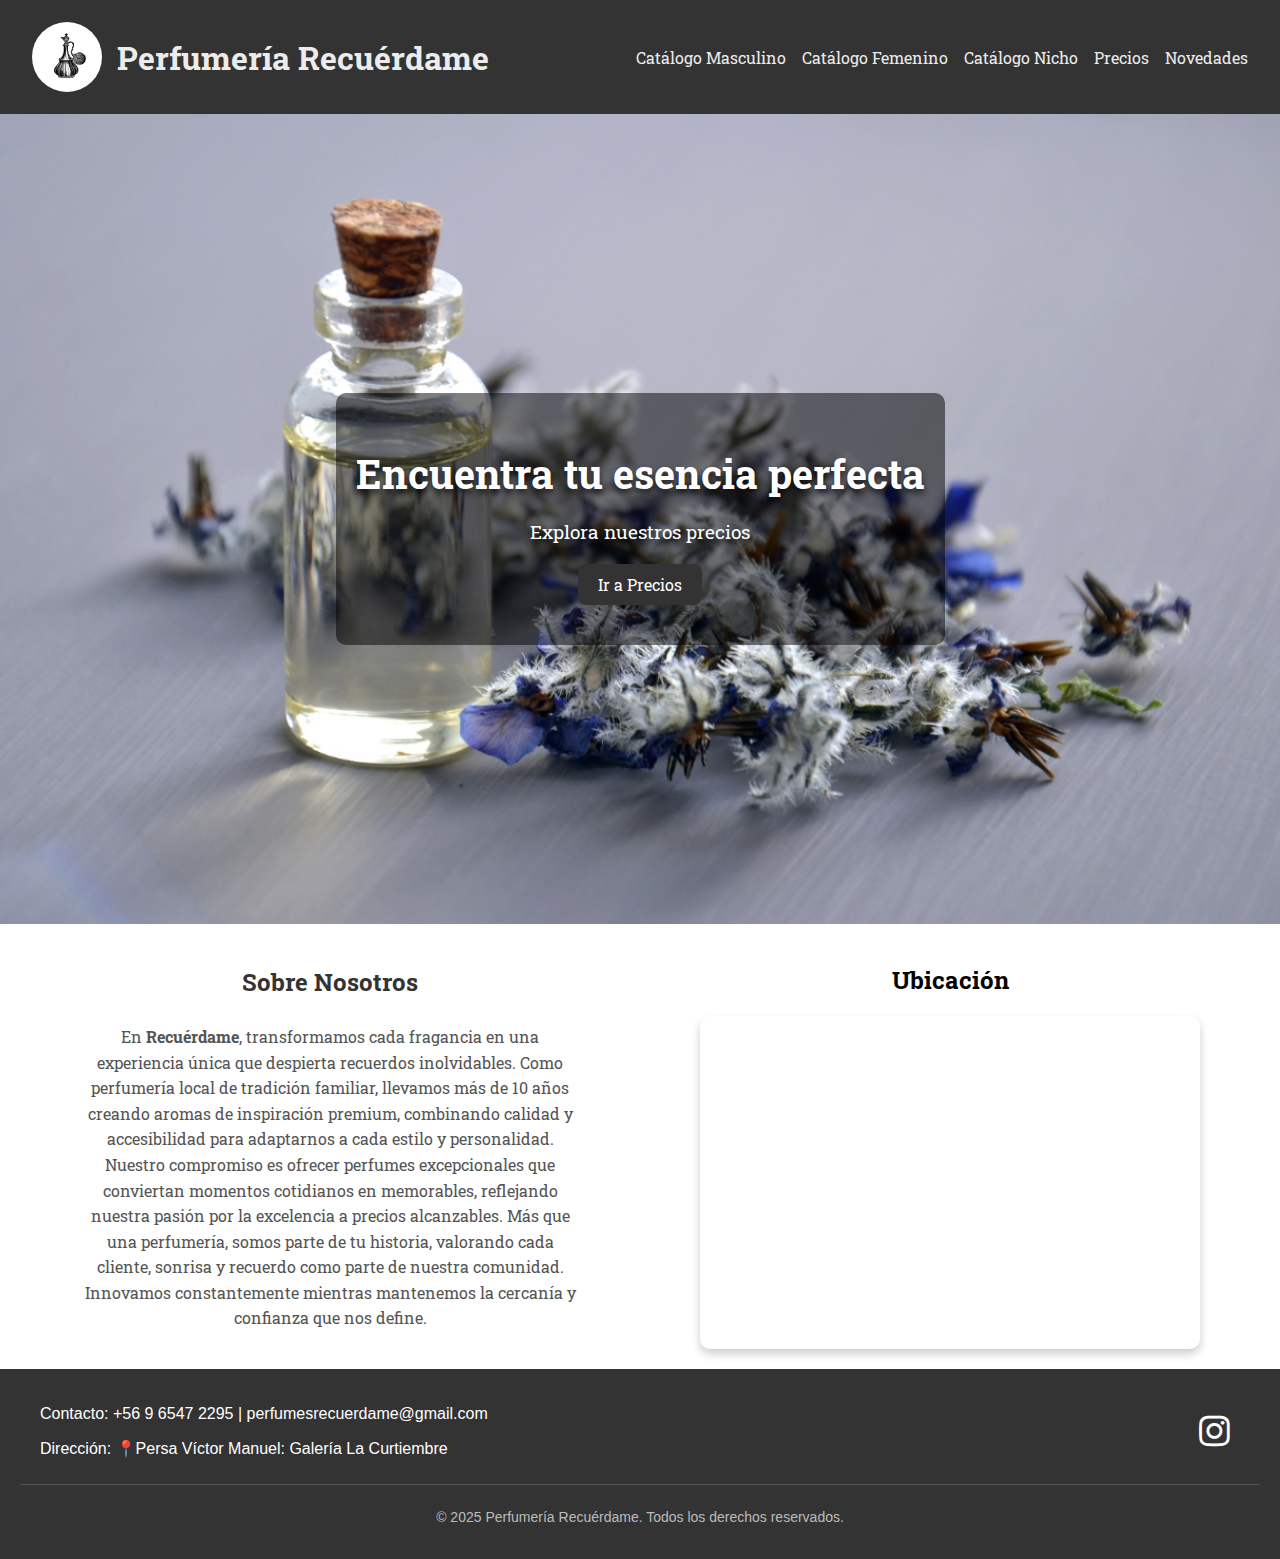
<file: index.html>
<!DOCTYPE html>
<html lang="en">

<head>
    <meta charset="UTF-8">
    <meta name="viewport" content="width=device-width, initial-scale=1.0">
    <title>Recuérdame</title>
    <link rel="stylesheet" href="index.css">
    <link rel="stylesheet" href="styles.css">
    <link rel="icon" href="/img/logo.png" type="image/x-icon">
    <link href="https://cdnjs.cloudflare.com/ajax/libs/font-awesome/5.15.4/css/all.min.css" rel="stylesheet">

</head>

<body>

    <header>
        <div class="logo">
            <img class="logo-img" src="/img/logo.png" alt="Logo" onclick="location.href='/index.html'"">
            <h1>Perfumería Recuérdame</h1>
        </div>
        <button id="abrir" class="abrir-menu">Menú</i></button>
            <nav class="nav" id="nav">
                <button class="cerrar-menu" id="cerrar">Cerrar</i></button>
                <ul class="nav-list">
                    <li><a href="/catalogos/hombre.html">Catálogo Masculino</a></li>
                    <li><a href="/catalogos/mujer.html">Catálogo Femenino</a></li>
                    <li><a href="/catalogos/nicho.html">Catálogo Nicho</a></li>
                    <li><a href="/precios/precios.html">Precios</a></li>
                    <li><a href="/promociones/promociones.html">Novedades</a></li>
                </ul>
            </nav>
    </header>

    <main>
        <section class="hero">
            <div class="carousel">
                <div class="carousel-slide active" style="background-image: url('/img/img1.jpeg');"></div>
                <div class="carousel-slide" style="background-image: url('/img/img2.jpeg');"></div>
                <div class="carousel-slide" style="background-image: url('/img/img3.jpeg');"></div>
                <div class="carousel-slide" style="background-image: url('/img/img4.jpeg');"></div>
                <div class="carousel-slide" style="background-image: url('/img/img5.jpeg');"></div>
                <div class="carousel-slide" style="background-image: url('/img/img6.jpeg');"></div>
            </div>
            <div class="hero-content">
                <h2>Encuentra tu esencia perfecta</h2>
                <p>Explora nuestros precios</p>
                <button onclick="location.href='../precios/precios.html'">Ir a Precios</button>
            </div>
        </section>
    </main>

    <section class="about-map-section">
        <div class="content-wrapper">
            <div class="about-us">
                <h2>Sobre Nosotros</h2>
                <p>En <b>Recuérdame</b>, transformamos cada fragancia en una experiencia única que despierta recuerdos inolvidables. Como perfumería local de tradición familiar, llevamos más de 10 años creando aromas de inspiración premium, combinando calidad y accesibilidad para adaptarnos a cada estilo y personalidad. Nuestro compromiso es ofrecer perfumes excepcionales que conviertan momentos cotidianos en memorables, reflejando nuestra pasión por la excelencia a precios alcanzables. Más que una perfumería, somos parte de tu historia, valorando cada cliente, sonrisa y recuerdo como parte de nuestra comunidad. Innovamos constantemente mientras mantenemos la cercanía y confianza que nos define.</p>
            </div>
            <div class="map">
                <h2>Ubicación</h2>
                <iframe 
                    loading="lazy" 
                    allowfullscreen 
                    src="https://www.google.com/maps/embed/v1/place?key=AIzaSyBFw0Qbyq9zTFTd-tUY6dZWTgaQzuU17R8&q=persa%20victor%20manuel%2C%20local%20184%2C%20sector%204&zoom=16&maptype=roadmap">
                </iframe>
            </div>
            
        </div>
    </section>
    <!--
    <section id="testimonios" class="testimonios">
        <h2>Testimonios</h2>
        <div class="contenedor-testimonios">
            <div class="testimonio">
                <p>"El servicio fue increíble, superaron todas mis expectativas. ¡Muy recomendable!"</p>
                <h4>- Juan Pérez</h4>
            </div>
            <div class="testimonio">
                <p>"Excelente calidad y atención al cliente. Definitivamente volveré a trabajar con ellos."</p>
                <h4>- María López</h4>
            </div>
            <div class="testimonio">
                <p>"Estoy muy satisfecho con los resultados, fueron rápidos y profesionales."</p>
                <h4>- Carlos Sánchez</h4>
            </div>
        </div>
    </section>
    -->

    <footer>
        <div class="footer-content">
            <div class="contact-info">
                <p>Contacto: +56 9 6547 2295 | perfumesrecuerdame@gmail.com</a></p>
                <p>Dirección: 📍Persa Víctor Manuel: Galería La Curtiembre</p>
            </div>
            <div class="social-icons">
                <a href="https://www.instagram.com/perfumeriarecuerdame/" target="_blank" aria-label="Instagram">
                    <i class="fab fa-instagram"></i>
                </a>
            </div>
        </div>
        
        <div class="footer-bottom">
            <p>&copy; 2025 Perfumería Recuérdame. Todos los derechos reservados.</p>
        </div>
    </footer>

    <script src="/script.js"></script>
</body>

</html>
</file>
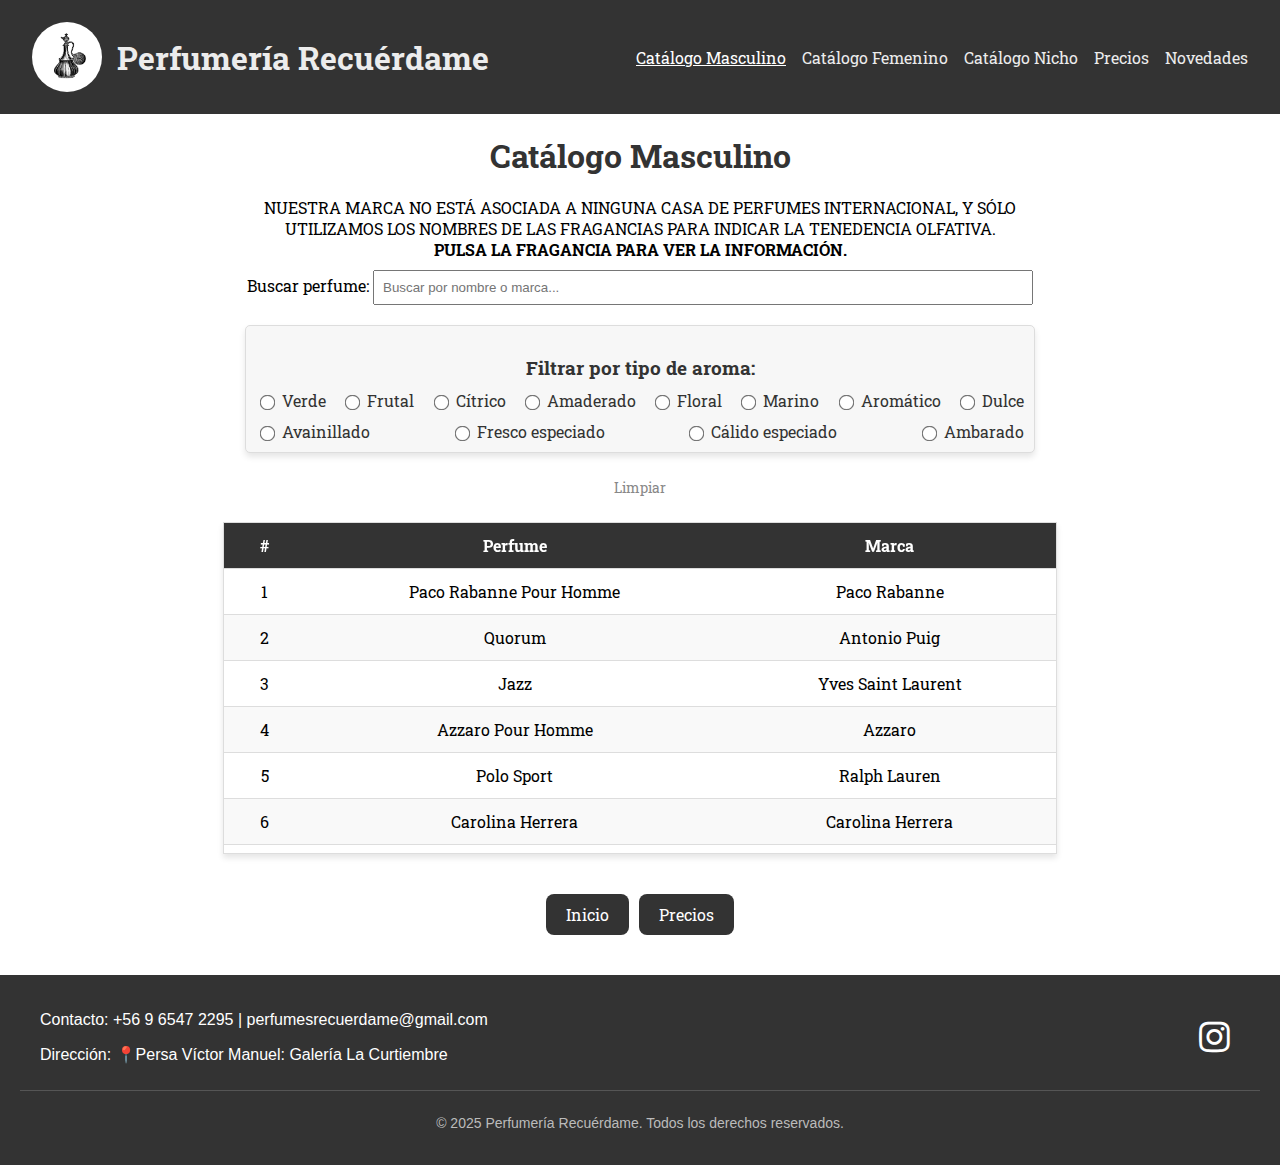
<file: catalogos/hombre.html>
<!DOCTYPE html>
<html lang="es">

<head>
    <meta charset="UTF-8">
    <meta name="viewport" content="width=device-width, initial-scale=1.0">
    <title>Hombre</title>
    <link rel="stylesheet" href="/catalogos/catalogos.css">
    <link rel="stylesheet" href="/styles.css">
    <link rel="icon" href="/img/logo.png" type="image/x-icon">
    <link href="https://cdnjs.cloudflare.com/ajax/libs/font-awesome/5.15.4/css/all.min.css" rel="stylesheet">


</head>

<body>

    <header>
        <div class="logo">
            <img class="logo-img" src="/img/logo.png" alt="Logo" onclick="location.href='/index.html'"">
            <h1>Perfumería Recuérdame</h1>
        </div>
        <button id="abrir" class="abrir-menu">Menú</button>
            <nav class="nav" id="nav">
                <button class="cerrar-menu" id="cerrar">Cerrar</i></button>
                <ul class="nav-list">
                    <li><a href="/catalogos/hombre.html" class="active">Catálogo Masculino</a></li>
                    <li><a href="/catalogos/mujer.html">Catálogo Femenino</a></li>
                    <li><a href="/catalogos/nicho.html">Catálogo Nicho</a></li>
                    <li><a href="/precios/precios.html">Precios</a></li>
                    <li><a href="/promociones/promociones.html">Novedades</a></li>
                </ul>
            </nav>
    </header>

    <main>
        <h1>Catálogo Masculino</h1>
        <p class="parrafo-aclaracion">
            NUESTRA MARCA NO ESTÁ ASOCIADA A NINGUNA CASA DE PERFUMES INTERNACIONAL, Y SÓLO UTILIZAMOS LOS NOMBRES DE
            LAS
            FRAGANCIAS PARA INDICAR LA TENEDENCIA OLFATIVA. <br><b>PULSA LA FRAGANCIA PARA VER LA
            INFORMACIÓN.</b>
        </p>
        <div class="search-container">
            <label for="search-input">Buscar perfume:</label>
            <input type="text" id="search-input" placeholder="Buscar por nombre o marca...">
        </div>
        <div class="filter-container">
          <p>Filtrar por tipo de aroma:</p>
          <div class="filter-options">
              <label><input type="radio" name="aroma" id="aroma-verde" value="Verde"> Verde</label>
              <label><input type="radio" name="aroma" id="aroma-frutal" value="Frutal"> Frutal</label>
              <label><input type="radio" name="aroma" id="aroma-citrico" value="Citrico"> Cítrico</label>
              <label><input type="radio" name="aroma" id="aroma-amaderado" value="Amaderado"> Amaderado</label>
              <label><input type="radio" name="aroma" id="aroma-floral" value="Floral"> Floral</label>
              <label><input type="radio" name="aroma" id="aroma-marino" value="Marino"> Marino</label>
              <label><input type="radio" name="aroma" id="aroma-aromatico" value="Aromatico"> Aromático</label>
              <label><input type="radio" name="aroma" id="aroma-dulce" value="Dulce"> Dulce</label>
              <label><input type="radio" name="aroma" id="aroma-vanillado" value="Avainillado"> Avainillado</label>
              <label><input type="radio" name="aroma" id="aroma-fresco-especiado" value="Fresco especiado"> Fresco especiado</label>
              <label><input type="radio" name="aroma" id="aroma-calido-especiado" value="Calido especiado"> Cálido especiado</label>
              <label><input type="radio" name="aroma" id="aroma-ambarado" value="Ambarado"> Ambarado</label>
          </div>
      </div>
      <button onclick="deseleccionarRadios()" class="limpiar-btn">Limpiar</button>
        <div class="table-container">
          <table>
              <thead>
                  <tr>
                      <th>#</th>
                      <th>Perfume</th>
                      <th>Marca</th>
                  </tr>
              </thead>
              <tbody id="perfume-body">
                  <!-- Los perfumes se insertarán aquí dinámicamente -->
              </tbody>
          </table>
      </div>
        <div class="botones">
            <button onclick="location.href='/index.html'">Inicio</button>
            <button onclick="location.href='../precios/precios.html'">Precios</button>
        </div>
    </main>
    
    <footer>
        <div class="footer-content">
            <div class="contact-info">
                <p>Contacto: +56 9 6547 2295 | perfumesrecuerdame@gmail.com</p>
                <p>Dirección: 📍Persa Víctor Manuel: Galería La Curtiembre</p>
            </div>
            <div class="social-icons">
                <a href="https://www.instagram.com/perfumeriarecuerdame/" target="_blank" aria-label="Instagram">
                    <i class="fab fa-instagram"></i>
                </a>
            </div>
        </div>
        <div class="footer-bottom">
            <p>&copy; 2025 Perfumería Recuérdame. Todos los derechos reservados.</p>
        </div>
    </footer>

    <script src="/script.js"></script>
    <script src="/catalogos/hombre.js"></script>
</body>

</html>
</file>
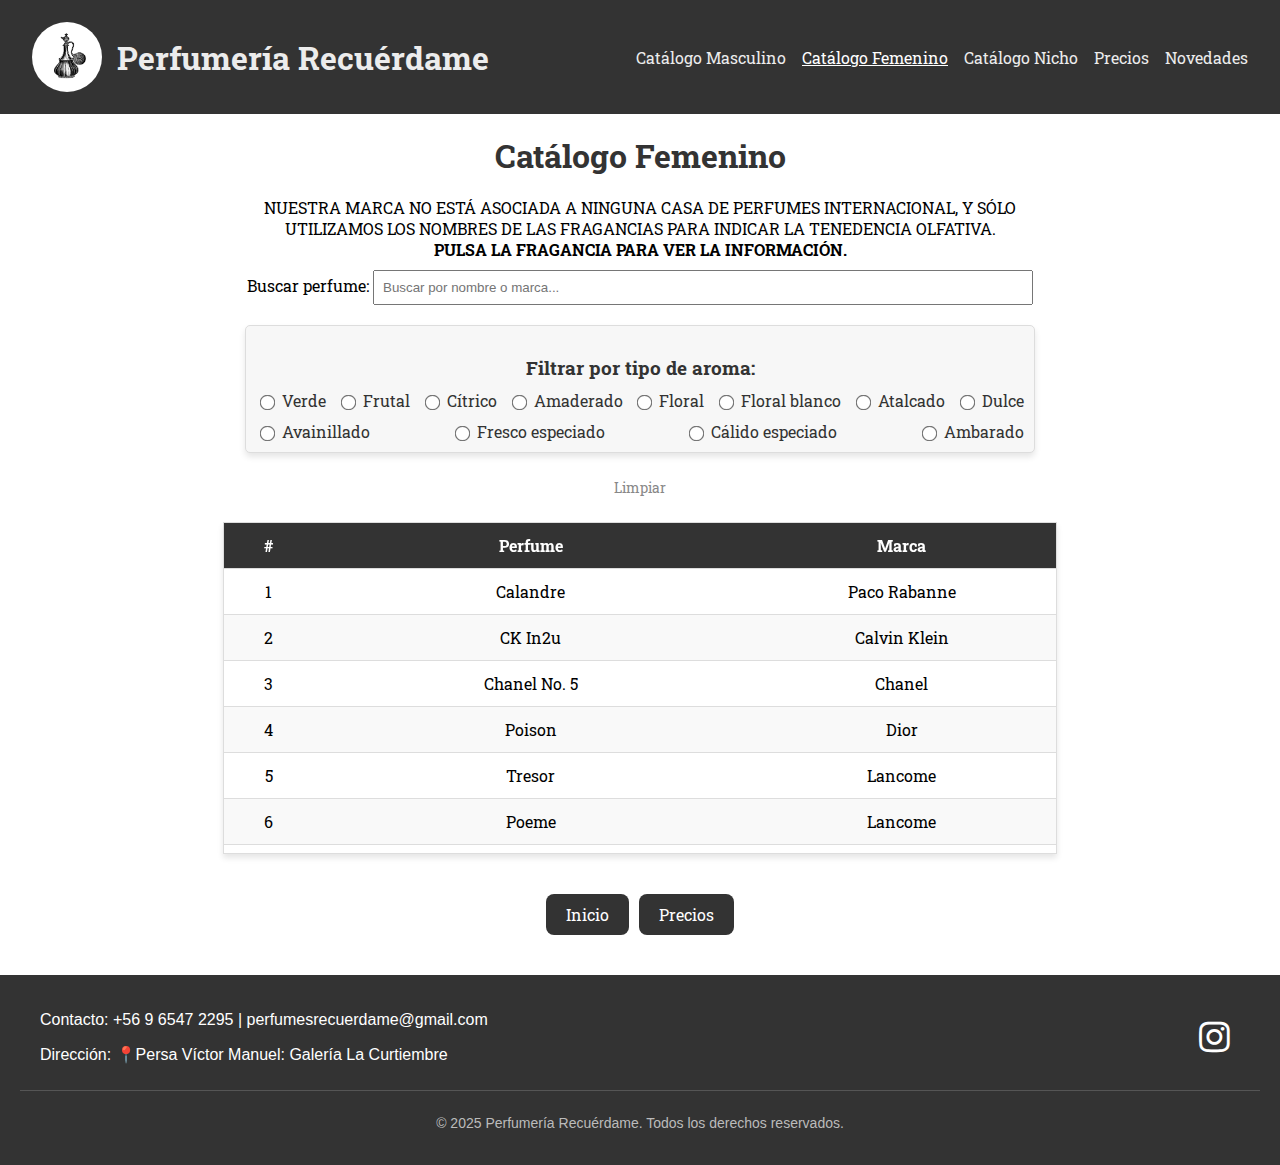
<file: catalogos/mujer.html>
<!DOCTYPE html>
<html lang="es">

<head>
    <meta charset="UTF-8">
    <meta name="viewport" content="width=device-width, initial-scale=1.0">
    <title>Mujer</title>
    <link rel="stylesheet" href="/catalogos/catalogos.css">
    <link rel="stylesheet" href="/styles.css">
    <link rel="icon" href="/img/logo.png" type="image/x-icon">
    <link href="https://cdnjs.cloudflare.com/ajax/libs/font-awesome/5.15.4/css/all.min.css" rel="stylesheet">


</head>

<body>
    
    <header>
        <div class="logo">
            <img class="logo-img" src="/img/logo.png" alt="Logo" onclick="location.href='/index.html'"">
            <h1>Perfumería Recuérdame</h1>
        </div>
        <button id="abrir" class="abrir-menu">Menú</i></button>
            <nav class="nav" id="nav">
                <button class="cerrar-menu" id="cerrar">Cerrar</i></button>
                <ul class="nav-list">
                    <li><a href="/catalogos/hombre.html">Catálogo Masculino</a></li>
                    <li><a href="/catalogos/mujer.html" class="active">Catálogo Femenino</a></li>
                    <li><a href="/catalogos/nicho.html">Catálogo Nicho</a></li>
                    <li><a href="/precios/precios.html">Precios</a></li>
                    <li><a href="/promociones/promociones.html">Novedades</a></li>
                </ul>
            </nav>
    </header>

    <main>
        <h1>Catálogo Femenino</h1>
        <p class="parrafo-aclaracion">
            NUESTRA MARCA NO ESTÁ ASOCIADA A NINGUNA CASA DE PERFUMES INTERNACIONAL, Y SÓLO UTILIZAMOS LOS NOMBRES DE
            LAS
            FRAGANCIAS PARA INDICAR LA TENEDENCIA OLFATIVA. <br><b>PULSA LA FRAGANCIA PARA VER LA
            INFORMACIÓN.</b>
        </p>
        <div class="search-container">
            <label for="search-input">Buscar perfume:</label>
            <input type="text" id="search-input" placeholder="Buscar por nombre o marca...">
        </div>
        <div class="filter-container">
            <p>Filtrar por tipo de aroma:</p>
            <div class="filter-options">
                <label><input type="radio" name="aroma" id="aroma-verde" value="Verde"> Verde</label>
                <label><input type="radio" name="aroma" id="aroma-frutal" value="Frutal"> Frutal</label>
                <label><input type="radio" name="aroma" id="aroma-citrico" value="Citrico"> Cítrico</label>
                <label><input type="radio" name="aroma" id="aroma-amaderado" value="Amaderado"> Amaderado</label>
                <label><input type="radio" name="aroma" id="aroma-floral" value="Floral"> Floral</label>
                <label><input type="radio" name="aroma" id="aroma-floral-blanco" value="Floral blanco"> Floral blanco</label>
                <label><input type="radio" name="aroma" id="aroma-atalcado" value="Atalcado"> Atalcado</label>
                <label><input type="radio" name="aroma" id="aroma-dulce" value="Dulce"> Dulce</label>
                <label><input type="radio" name="aroma" id="aroma-vanillado" value="Avainillado"> Avainillado</label>
                <label><input type="radio" name="aroma" id="aroma-fresco-especiado" value="Fresco especiado"> Fresco especiado</label>
                <label><input type="radio" name="aroma" id="aroma-calido-especiado" value="Calido especiado"> Cálido especiado</label>
                <label><input type="radio" name="aroma" id="aroma-ambarado" value="Ambarado"> Ambarado</label>
            </div>
        </div>
        <button onclick="deseleccionarRadios()" class="limpiar-btn">Limpiar</button>
        <div class="table-container">
            <table>
                <thead>
                    <tr>
                        <th>#</th>
                        <th>Perfume</th>
                        <th>Marca</th>
                    </tr>
                </thead>
                <tbody id="perfume-body">
                    <!-- Los perfumes se insertarán aquí dinámicamente -->
                </tbody>
            </table>
        </div>
        <div class="botones">
            <button onclick="location.href='/index.html'">Inicio</button>
            <button onclick="location.href='../precios/precios.html'">Precios</button>
        </div>
    </main>

    <footer>
        <div class="footer-content">
            <div class="contact-info">
                <p>Contacto: +56 9 6547 2295 | perfumesrecuerdame@gmail.com</p>
                <p>Dirección: 📍Persa Víctor Manuel: Galería La Curtiembre</p>
            </div>
            <div class="social-icons">
                <a href="https://www.instagram.com/perfumeriarecuerdame/" target="_blank" aria-label="Instagram">
                    <i class="fab fa-instagram"></i>
                </a>
            </div>
        </div>
        <div class="footer-bottom">
            <p>&copy; 2025 Perfumería Recuérdame. Todos los derechos reservados.</p>
        </div>
    </footer>

    <script src="/script.js"></script>
    <script src="/catalogos/mujer.js"></script>
</body>

</html>
</file>
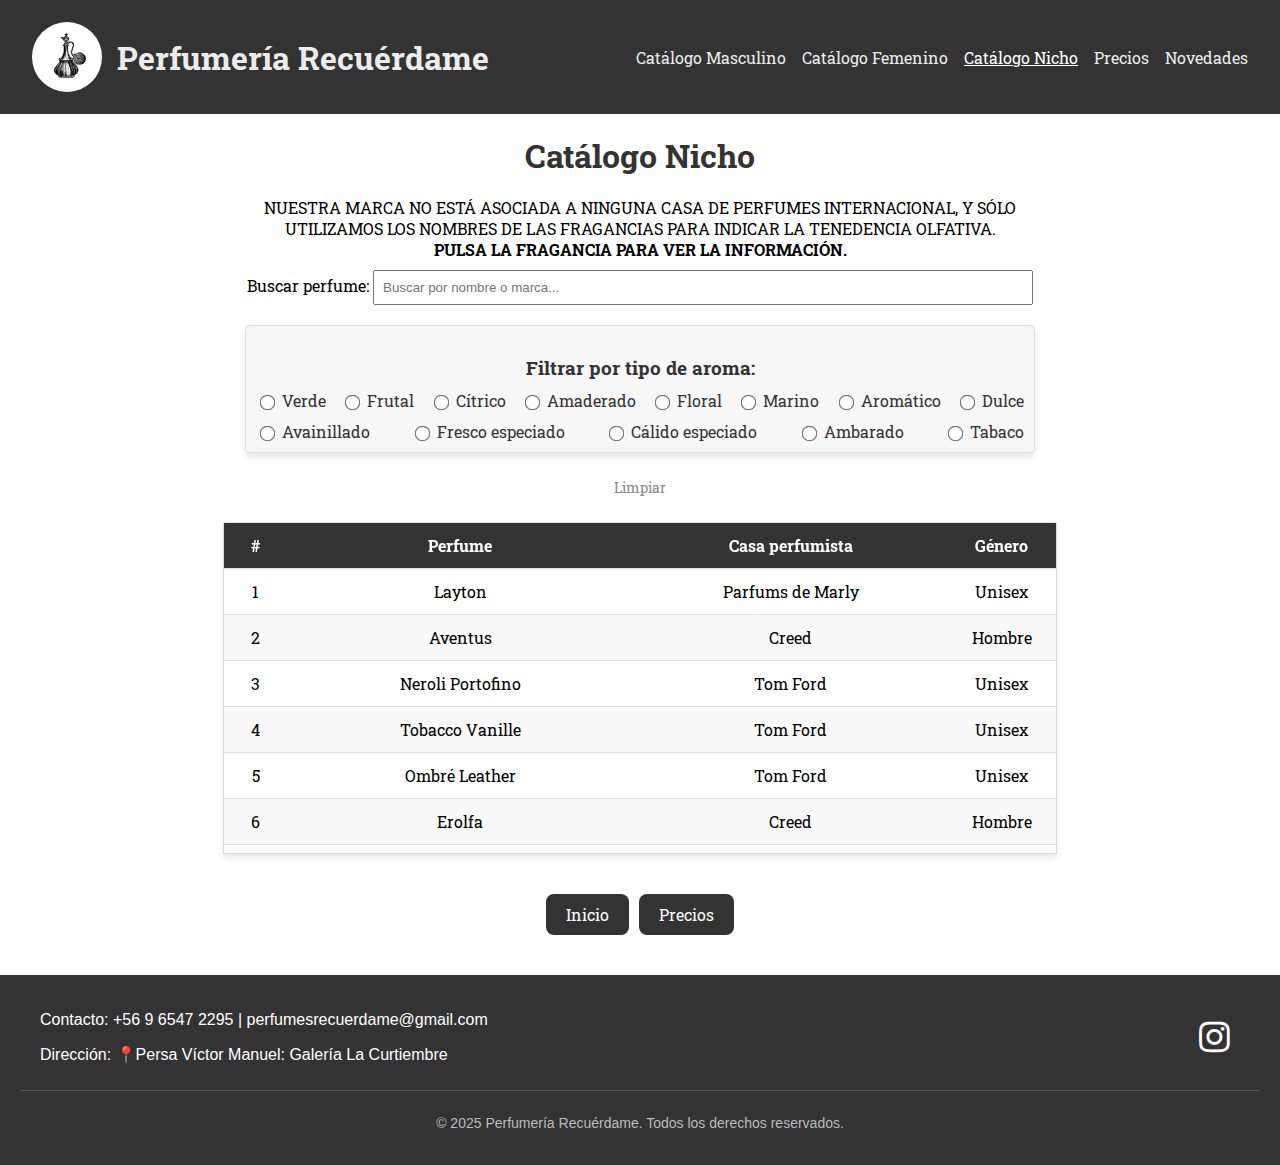
<file: catalogos/nicho.html>
<!DOCTYPE html>
<html lang="es">

<head>
    <meta charset="UTF-8">
    <meta name="viewport" content="width=device-width, initial-scale=1.0">
    <title>Nicho</title>
    <link rel="stylesheet" href="/catalogos/catalogos.css">
    <link rel="stylesheet" href="/styles.css">
    <link rel="icon" href="/img/logo.png" type="image/x-icon">
    <link href="https://cdnjs.cloudflare.com/ajax/libs/font-awesome/5.15.4/css/all.min.css" rel="stylesheet">


</head>

<body>

    <header>
        <div class="logo">
            <img class="logo-img" src="/img/logo.png" alt="Logo" onclick="location.href='/index.html'"">
            <h1>Perfumería Recuérdame</h1>
        </div>
        <button id="abrir" class="abrir-menu">Menú</i></button>
            <nav class="nav" id="nav">
                <button class="cerrar-menu" id="cerrar">Cerrar</i></button>
                <ul class="nav-list">
                    <li><a href="/catalogos/hombre.html">Catálogo Masculino</a></li>
                    <li><a href="/catalogos/mujer.html">Catálogo Femenino</a></li>
                    <li><a href="/catalogos/nicho.html" class="active">Catálogo Nicho</a></li>
                    <li><a href="/precios/precios.html">Precios</a></li>
                    <li><a href="/promociones/promociones.html">Novedades</a></li>
                </ul>
            </nav>
    </header>

    <main>
        <h1>Catálogo Nicho</h1>
        <p class="parrafo-aclaracion">
            NUESTRA MARCA NO ESTÁ ASOCIADA A NINGUNA CASA DE PERFUMES INTERNACIONAL, Y SÓLO UTILIZAMOS LOS NOMBRES DE
            LAS
            FRAGANCIAS PARA INDICAR LA TENEDENCIA OLFATIVA. <br><b>PULSA LA FRAGANCIA PARA VER LA
            INFORMACIÓN.</b>
        </p>
        <div class="search-container">
            <label for="search-input">Buscar perfume:</label>
            <input type="text" id="search-input-nicho" placeholder="Buscar por nombre o marca...">
        </div>
        <div class="filter-container">
            <p>Filtrar por tipo de aroma:</p>
            <div class="filter-options">
                <label><input type="radio" name="aroma" id="aroma-verde" value="Verde"> Verde</label>
                <label><input type="radio" name="aroma" id="aroma-frutal" value="Frutal"> Frutal</label>
                <label><input type="radio" name="aroma" id="aroma-citrico" value="Citrico"> Cítrico</label>
                <label><input type="radio" name="aroma" id="aroma-amaderado" value="Amaderado"> Amaderado</label>
                <label><input type="radio" name="aroma" id="aroma-floral" value="Floral"> Floral</label>
                <label><input type="radio" name="aroma" id="aroma-marino" value="Marino"> Marino</label>
                <label><input type="radio" name="aroma" id="aroma-aromatico" value="Aromático"> Aromático</label>
                <label><input type="radio" name="aroma" id="aroma-dulce" value="Dulce"> Dulce</label>
                <label><input type="radio" name="aroma" id="aroma-vanillado" value="Avainillado"> Avainillado</label>
                <label><input type="radio" name="aroma" id="aroma-fresco-especiado" value="Fresco especiado"> Fresco especiado</label>
                <label><input type="radio" name="aroma" id="aroma-calido-especiado" value="Calido especiado"> Cálido especiado</label>
                <label><input type="radio" name="aroma" id="aroma-ambarado" value="Ambarado"> Ambarado</label>
                <label><input type="radio" name="aroma" id="aroma-tabaco" value="Tabaco"> Tabaco</label>
            </div>
        </div>
        <button onclick="deseleccionarRadios()" class="limpiar-btn">Limpiar</button>
        <div class="table-container">
            <table class="nicho-table">
                <thead>
                    <tr>
                        <th>#</th>
                        <th>Perfume</th>
                        <th>Casa perfumista</th>
                        <th>Género</th>
                    </tr>
                </thead>
                <tbody id="perfume-body">
                    <!-- Los perfumes se insertarán aquí dinámicamente -->
                </tbody>
            </table>
        </div>
        
        <div class="botones">
            <button onclick="location.href='/index.html'">Inicio</button>
            <button onclick="location.href='../precios/precios.html'">Precios</button>
        </div>
    </main>

    <footer>
        <div class="footer-content">
            <div class="contact-info">
                <p>Contacto: +56 9 6547 2295 | perfumesrecuerdame@gmail.com</p>
                <p>Dirección: 📍Persa Víctor Manuel: Galería La Curtiembre</p>
            </div>
            <div class="social-icons">
                <a href="https://www.instagram.com/perfumeriarecuerdame/" target="_blank" aria-label="Instagram">
                    <i class="fab fa-instagram"></i>
                </a>
            </div>
        </div>
        <div class="footer-bottom">
            <p>&copy; 2025 Perfumería Recuérdame. Todos los derechos reservados.</p>
        </div>
    </footer>

    <script src="/script.js"></script>
    <script src="/catalogos/nicho.js"></script>
</body>

</html>
</file>
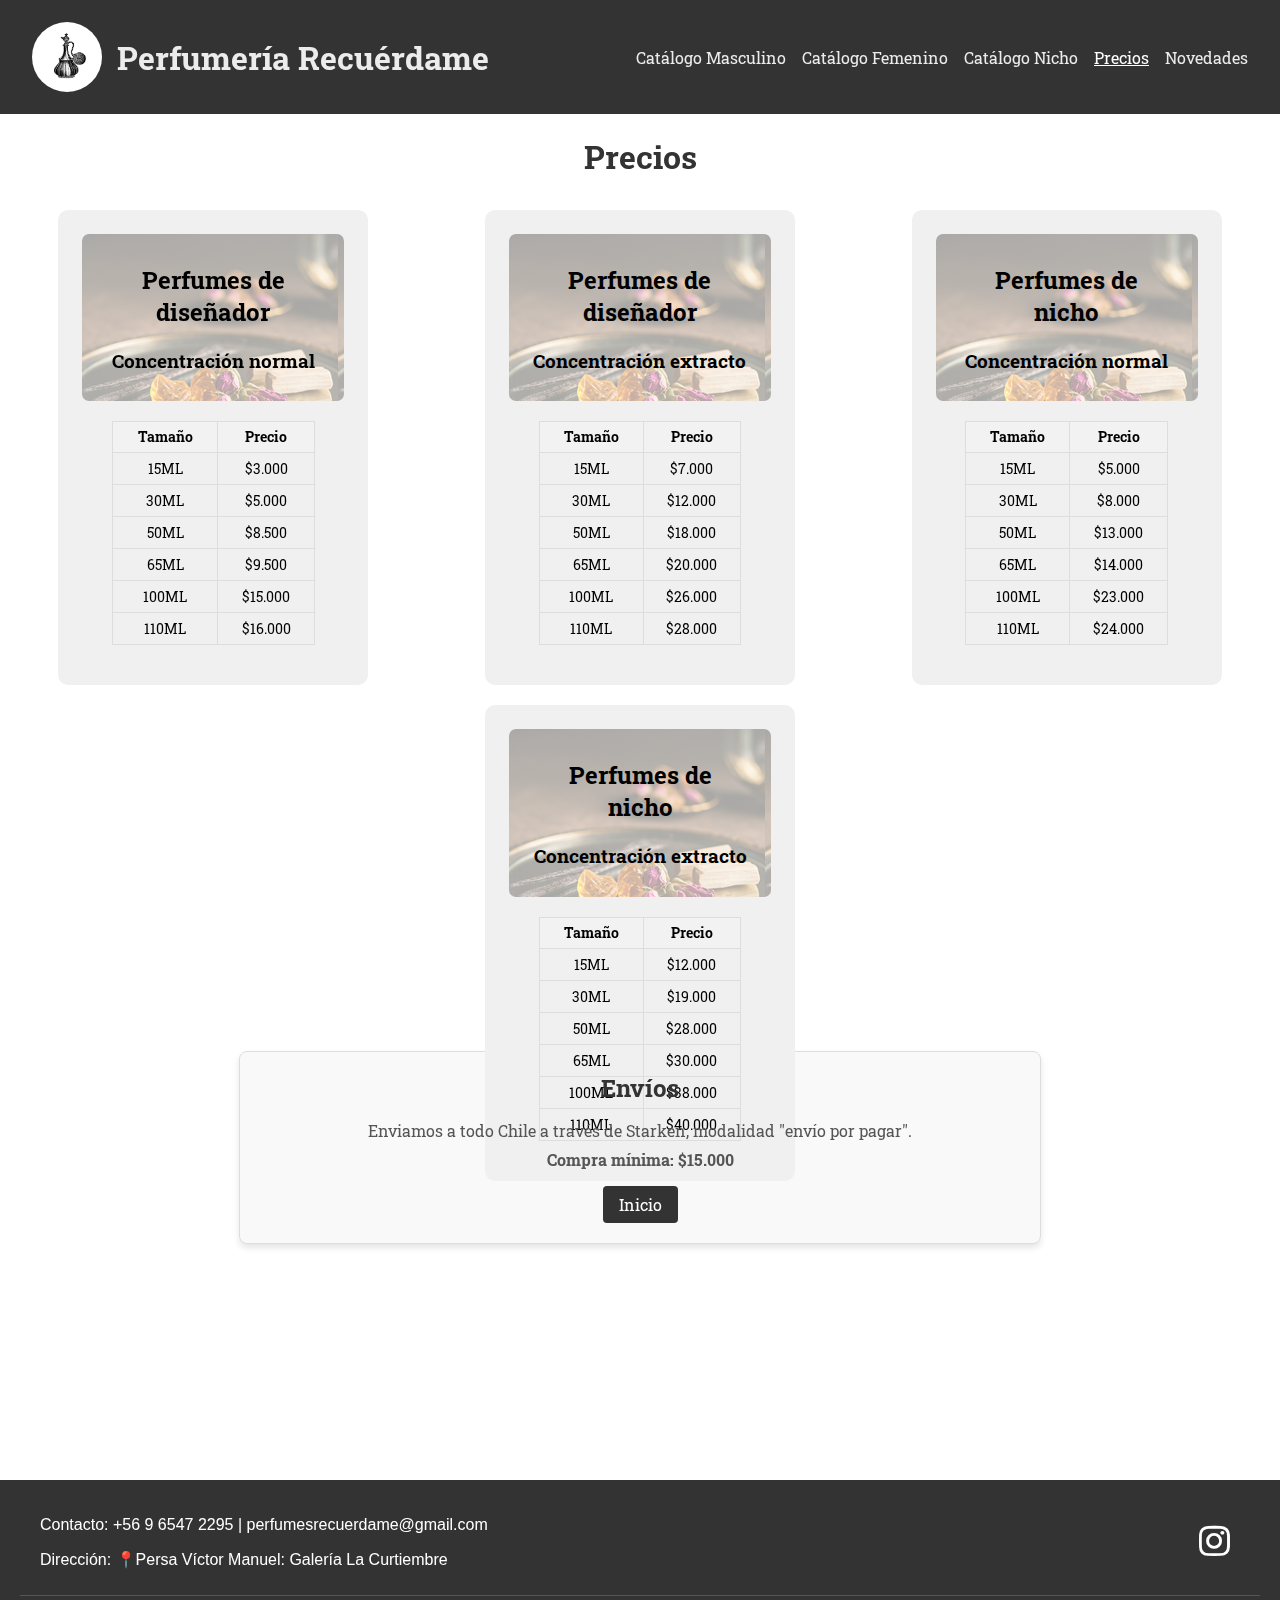
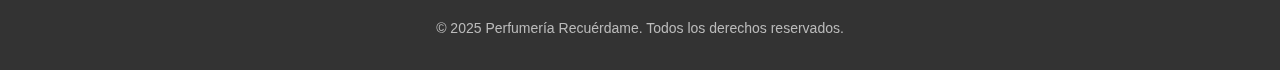
<file: precios/precios.html>
<!DOCTYPE html>
<html lang="es">

<head>
    <meta charset="UTF-8">
    <meta name="viewport" content="width=device-width, initial-scale=1.0">
    <title>Precios</title>
    <link rel="stylesheet" href="precios.css">
    <link rel="stylesheet" href="/styles.css">
    <link rel="icon" href="/img/logo.png" type="image/x-icon">
    <link href="https://cdnjs.cloudflare.com/ajax/libs/font-awesome/5.15.4/css/all.min.css" rel="stylesheet">


</head>

<body>
    
    <header>
        <div class="logo">
            <img class="logo-img" src="/img/logo.png" alt="Logo" onclick="location.href='/index.html'"">
            <h1>Perfumería Recuérdame</h1>
        </div>
        <button id="abrir" class="abrir-menu">Menú</i></button>
            <nav class="nav" id="nav">
                <button class="cerrar-menu" id="cerrar">Cerrar</i></button>
                <ul class="nav-list">
                    <li><a href="/catalogos/hombre.html">Catálogo Masculino</a></li>
                    <li><a href="/catalogos/mujer.html">Catálogo Femenino</a></li>
                    <li><a href="/catalogos/nicho.html">Catálogo Nicho</a></li>
                    <li><a href="/precios/precios.html" class="active">Precios</a></li>
                    <li><a href="/promociones/promociones.html">Novedades</a></li>
                </ul>
            </nav>
    </header>

    <main>
        <h1 class="precio-title">Precios</h1>
        <div class="main-container-precios">
            <div class="diseñador-normal">
                <div class="bg-tittle">
                    <h2>Perfumes de diseñador</h2>
                    <h3>Concentración normal</h3>
                </div>
                <table>
                    <thead>
                        <tr>
                            <th>Tamaño</th>
                            <th>Precio</th>
                        </tr>
                    <tbody>
                        <tr>
                            <td>15ML</td>
                            <td>$3.000</td>
                        </tr>
                        <tr>
                            <td>30ML</td>
                            <td>$5.000</td>
                        </tr>
                        <tr>
                            <td>50ML</td>
                            <td>$8.500</td>
                        </tr>
                        <tr>
                            <td>65ML</td>
                            <td>$9.500</td>
                        </tr>
                        <tr>
                            <td>100ML</td>
                            <td>$15.000</td>
                        </tr>
                        <tr>
                            <td>110ML</td>
                            <td>$16.000</td>
                        </tr>

                    </tbody>
                </table>
            </div>
            <div class="diseñador-extracto">
                <div class="bg-tittle">
                    <h2>Perfumes de diseñador</h2>
                    <h3>Concentración extracto</h3>
                </div>
                <table>
                    <thead>
                        <tr>
                            <th>Tamaño</th>
                            <th>Precio</th>
                        </tr>
                    <tbody>
                        <tr>
                            <td>15ML</td>
                            <td>$7.000</td>
                        </tr>
                        <tr>
                            <td>30ML</td>
                            <td>$12.000</td>
                        </tr>
                        <tr>
                            <td>50ML</td>
                            <td>$18.000</td>
                        </tr>
                        <tr>
                            <td>65ML</td>
                            <td>$20.000</td>
                        </tr>
                        <tr>
                            <td>100ML</td>
                            <td>$26.000</td>
                        </tr>
                        <tr>
                            <td>110ML</td>
                            <td>$28.000</td>
                        </tr>

                    </tbody>
                </table>
            </div>
            <div class="nicho-normal">
                <div class="bg-tittle">
                    <h2>Perfumes de <br> nicho</h2>
                    <h3>Concentración normal</h3>
                </div>
                <table>
                    <thead>
                        <tr>
                            <th>Tamaño</th>
                            <th>Precio</th>
                        </tr>
                    <tbody>
                        <tr>
                            <td>15ML</td>
                            <td>$5.000</td>
                        </tr>
                        <tr>
                            <td>30ML</td>
                            <td>$8.000</td>
                        </tr>
                        <tr>
                            <td>50ML</td>
                            <td>$13.000</td>
                        </tr>
                        <tr>
                            <td>65ML</td>
                            <td>$14.000</td>
                        </tr>
                        <tr>
                        <tr>
                            <td>100ML</td>
                            <td>$23.000</td>
                        </tr>
                        <tr>
                            <td>110ML</td>
                            <td>$24.000</td>
                        </tr>

                    </tbody>
                </table>
            </div>
            <div class="nicho-extracto">
                <div class="bg-tittle">
                    <h2>Perfumes de <br> nicho</h2>
                    <h3>Concentración extracto</h3>
                </div>
                <table>
                    <thead>
                        <tr>
                            <th>Tamaño</th>
                            <th>Precio</th>
                        </tr>
                    <tbody>
                        <tr>
                            <td>15ML</td>
                            <td>$12.000</td>
                        </tr>
                        <tr>
                            <td>30ML</td>
                            <td>$19.000</td>
                        </tr>
                        <tr>
                            <td>50ML</td>
                            <td>$28.000</td>
                        </tr>
                        <tr>
                            <td>65ML</td>
                            <td>$30.000</td>
                        </tr>
                        <tr>
                            <td>100ML</td>
                            <td>$38.000</td>
                        </tr>
                        <tr>
                            <td>110ML</td>
                            <td>$40.000</td>
                        </tr>

                    </tbody>
                </table>
            </div>
        </div>
        <div class="envios-container">
            <h2>Envíos</h2>
            <p>Enviamos a todo Chile a través de Starken, modalidad "envío por pagar".</p>
            <p><b>Compra mínima: $15.000</b></p>
            <button onclick="location.href='/index.html'">Inicio</button>
        </div>
        
    </main>

    <footer>
        <div class="footer-content">
            <div class="contact-info">
                <p>Contacto: +56 9 6547 2295 | perfumesrecuerdame@gmail.com</p>
                <p>Dirección: 📍Persa Víctor Manuel: Galería La Curtiembre</p>
            </div>
            <div class="social-icons">
                <a href="https://www.instagram.com/perfumeriarecuerdame/" target="_blank" aria-label="Instagram">
                    <i class="fab fa-instagram"></i>
                </a>
            </div>
        </div>
        <div class="footer-bottom">
            <p>&copy; 2025 Perfumería Recuérdame. Todos los derechos reservados.</p>
        </div>
    </footer>

    <script src="/script.js"></script>
</body>

</html>
</file>
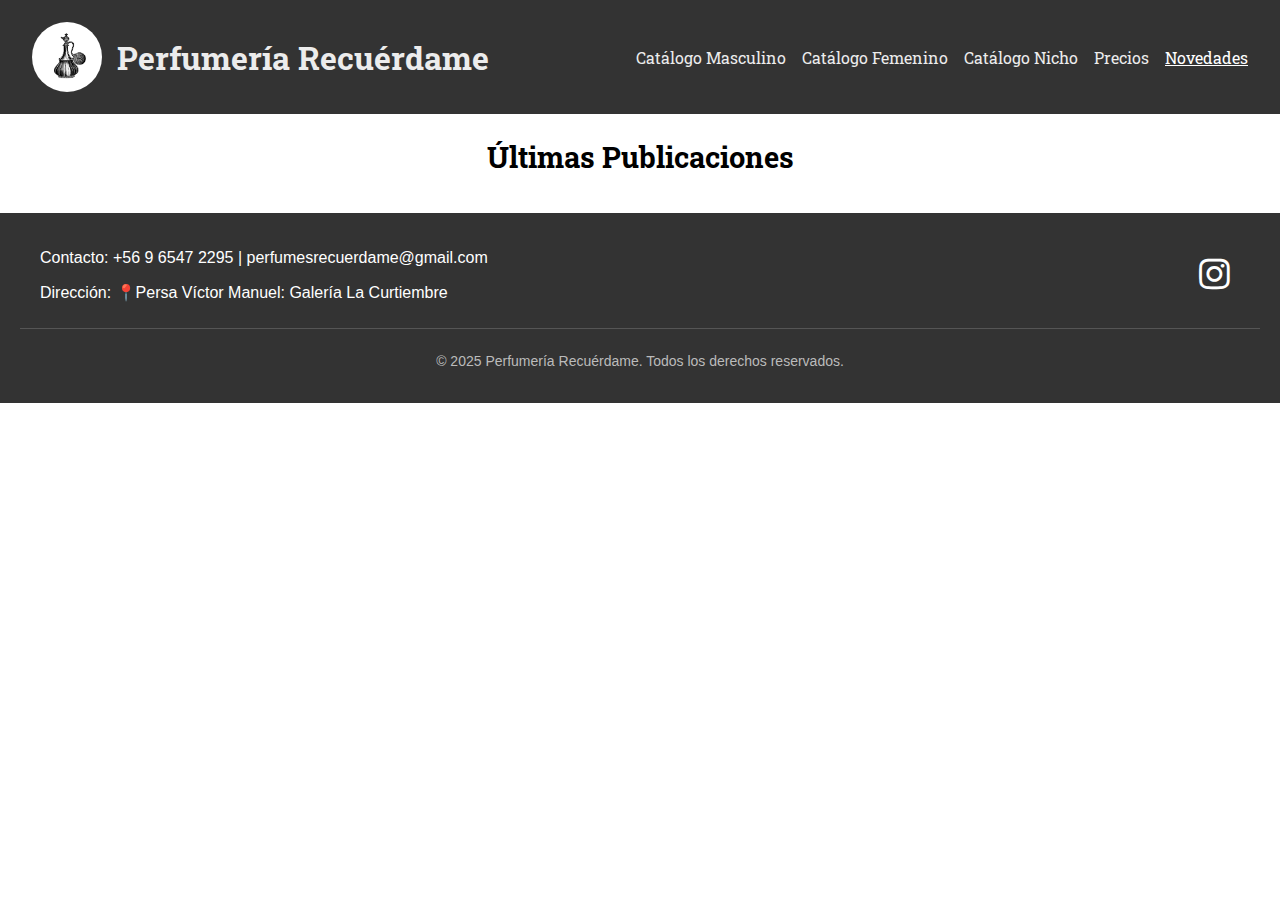
<file: promociones/promociones.html>
<!DOCTYPE html>
<html lang="en">
<head>
    <meta charset="UTF-8">
    <meta name="viewport" content="width=device-width, initial-scale=1.0">
    <title>Promociones</title>
    <link rel="stylesheet" href="promociones.css">
    <link rel="stylesheet" href="/styles.css">
    <link rel="icon" href="/img/logo.png" type="image/x-icon">
    <link href="https://cdnjs.cloudflare.com/ajax/libs/font-awesome/5.15.4/css/all.min.css" rel="stylesheet">
</head>

<body>

    <header>
        <div class="logo">
            <img class="logo-img" src="/img/logo.png" alt="Logo" onclick="location.href='/index.html'"">
            <h1>Perfumería Recuérdame</h1>
        </div>
        <button id="abrir" class="abrir-menu">Menú</i></button>
            <nav class="nav" id="nav">
                <button class="cerrar-menu" id="cerrar">Cerrar</i></button>
                <ul class="nav-list">
                    <li><a href="/catalogos/hombre.html">Catálogo Masculino</a></li>
                    <li><a href="/catalogos/mujer.html">Catálogo Femenino</a></li>
                    <li><a href="/catalogos/nicho.html" >Catálogo Nicho</a></li>
                    <li><a href="/precios/precios.html">Precios</a></li>
                    <li><a href="/promociones/promociones.html" class="active">Novedades</a></li>
                </ul>
            </nav>
    </header>

    <section>
        <div class="instagram-posts">
            <h2>Últimas Publicaciones</h2>
            <div class="posts">
                <blockquote 
                    class="instagram-media" 
                    data-instgrm-captioned 
                    data-instgrm-permalink="https://www.instagram.com/p/DFgmbctxB1G/?utm_source=ig_embed&amp;utm_campaign=loading" 
                    data-instgrm-version="14">
                </blockquote>
                <blockquote 
                    class="instagram-media" 
                    data-instgrm-captioned 
                    data-instgrm-permalink="https://www.instagram.com/p/DHehZO1R-MC/?utm_source=ig_embed&amp;utm_campaign=loading" 
                    data-instgrm-version="14">
                </blockquote>
                <blockquote 
                    class="instagram-media" 
                    data-instgrm-captioned 
                    data-instgrm-permalink="https://www.instagram.com/p/DHehTC6RSQl/?utm_source=ig_embed&amp;utm_campaign=loading" 
                    data-instgrm-version="14">
                </blockquote>
            </div>
        </div>
    </section>
    
    <!-- Script de Instagram -->
    <script async defer src="//www.instagram.com/embed.js"></script>
    
    

    <footer>
        <div class="footer-content">
            <div class="contact-info">
                <p>Contacto: +56 9 6547 2295 | perfumesrecuerdame@gmail.com</p>
                <p>Dirección: 📍Persa Víctor Manuel: Galería La Curtiembre</p>
            </div>
            <div class="social-icons">
                <a href="https://www.instagram.com/perfumeriarecuerdame/" target="_blank" aria-label="Instagram">
                    <i class="fab fa-instagram"></i>
                </a>
            </div>
        </div>
        <div class="footer-bottom">
            <p>&copy; 2025 Perfumería Recuérdame. Todos los derechos reservados.</p>
        </div>
    </footer>

    <script src="/script.js"></script>
    <script async defer src="//www.instagram.com/embed.js"></script>
</body>
</html>
</file>
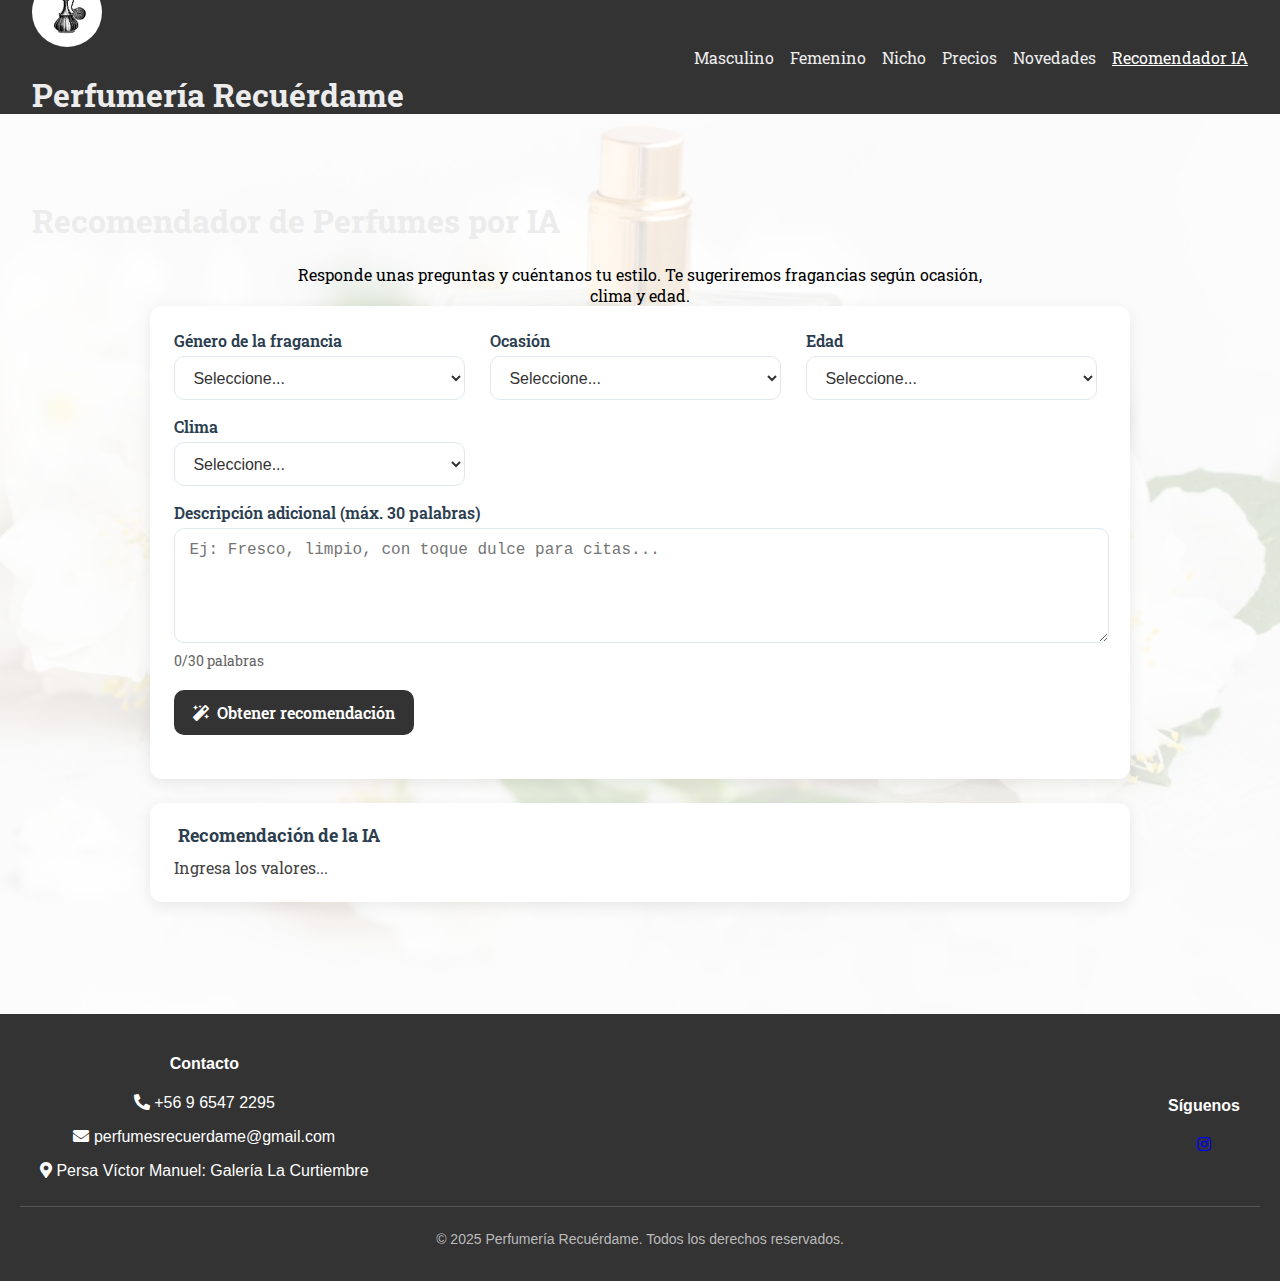
<file: recomendador/recomendador.html>
<!DOCTYPE html>
<html lang="es">

<head>
  <meta charset="UTF-8">
  <meta name="viewport" content="width=device-width, initial-scale=1.0">
  <title>Recomendador IA | Perfumería Recuérdame</title>
  <link rel="stylesheet" href="https://cdnjs.cloudflare.com/ajax/libs/font-awesome/5.15.4/css/all.min.css">
  <link rel="stylesheet" href="/styles.css">
  <link rel="stylesheet" href="/recomendador/recomendador.css">
  <link rel="icon" href="/img/logo.png" type="image/x-icon">
</head>

<body>
  <header class="modern-header">
    <div class="logo-container">
      <img class="logo-img" src="/img/logo.png" alt="Logo" onclick="location.href='/index.html'">
      <h1>Perfumería Recuérdame</h1>
    </div>
    <button id="abrir" class="abrir-menu"><i class="fas fa-bars"></i></button>
    <nav class="nav" id="nav">
      <button class="cerrar-menu" id="cerrar"><i class="fas fa-times"></i></button>
      <ul class="nav-list">
        <li><a href="/catalogos/hombre.html">Masculino</a></li>
        <li><a href="/catalogos/mujer.html">Femenino</a></li>
        <li><a href="/catalogos/nicho.html">Nicho</a></li>
        <li><a href="/precios/precios.html">Precios</a></li>
        <li><a href="/promociones/promociones.html">Novedades</a></li>
        <li><a href="/recomendador.html" class="active">Recomendador IA</a></li>
      </ul>
    </nav>
  </header>

  <main class="modern-main">
    <div class="recomendador-container">
        <section class="hero-section">
        <h1 class="modern-title">Recomendador de Perfumes por IA</h1>
        <p class="hero-description">
            Responde unas preguntas y cuéntanos tu estilo. Te sugeriremos fragancias según ocasión, clima y edad.
        </p>
        </section>

        <!-- Tarjeta con el formulario -->
        <section class="reco-wrapper">
        <div class="reco-card">
            <form id="form-recomendador" novalidate>
            <div class="reco-grid">
                <!-- Género -->
                <div class="reco-field">
                <label for="genero">Género de la fragancia</label>
                <select id="genero" name="genero" required>
                    <option value="">Seleccione...</option>
                    <option value="hombre">Hombre</option>
                    <option value="mujer">Mujer</option>
                    <option value="unisex">Unisex</option>
                </select>
                </div>
                <!-- Ocasión -->
                <div class="reco-field">
                <label for="ocasion">Ocasión</label>
                <select id="ocasion" name="ocasion" required>
                    <option value="">Seleccione...</option>
                    <option value="diario">Diario</option>
                    <option value="formal">Formal</option>
                    <option value="citas">Citas</option>
                    <option value="fiestas">Fiestas</option>
                </select>
                </div>

                <!-- Edad -->
                <div class="reco-field">
                <label for="edad">Edad</label>
                <select id="edad" name="edad" required>
                    <option value="">Seleccione...</option>
                    <option value="juvenil">Juvenil</option>
                    <option value="maduro">Maduro</option>
                    <option value="ambos">Ambos</option>
                </select>
                </div>

                <!-- Clima -->
                <div class="reco-field">
                <label for="clima">Clima</label>
                <select id="clima" name="clima" required>
                    <option value="">Seleccione...</option>
                    <option value="frio">Frío</option>
                    <option value="calor">Calor</option>
                    <option value="versatil">Versátil</option>
                </select>
                </div>
            </div>

            <!-- Prompt libre (limitado) -->
            <div class="reco-field">
                <label for="prompt">Descripción adicional (máx. 30 palabras)</label>
                <textarea id="prompt" name="prompt" rows="3" placeholder="Ej: Fresco, limpio, con toque dulce para citas..."></textarea>
                <div class="reco-help"><span id="word-count">0</span>/30 palabras</div>
            </div>

            <button class="reco-btn" type="submit">
                <i class="fas fa-magic"></i> Obtener recomendación
            </button>
            </form>
        </div>

        <!-- Respuesta (estática por ahora) -->
        <div class="reco-response" id="respuesta">
            <h3><i class="fas fa-sparkles"></i> Recomendación de la IA</h3>
            <p>
            Ingresa los valores...
            </p>
        </div>
        </section>
        </div>
  </main>

  <footer class="modern-footer">
    <div class="footer-content">
      <div class="footer-section">
        <h4>Contacto</h4>
        <p><i class="fas fa-phone-alt"></i> +56 9 6547 2295</p>
        <p><i class="fas fa-envelope"></i> perfumesrecuerdame@gmail.com</p>
        <p><i class="fas fa-map-marker-alt"></i> Persa Víctor Manuel: Galería La Curtiembre</p>
      </div>
      <div class="footer-section">
        <h4>Síguenos</h4>
        <div class="social-links">
          <a href="https://www.instagram.com/perfumeriarecuerdame/" target="_blank" aria-label="Instagram">
            <i class="fab fa-instagram"></i>
          </a>
        </div>
      </div>
    </div>
    <div class="footer-bottom">
      <p>&copy; 2025 Perfumería Recuérdame. Todos los derechos reservados.</p>
    </div>
  </footer>

  <script src="/script.js"></script>
  <script src="/recomendador/recomendador.js"></script>
</body>
</html>
</file>
<file: index.css>
main {
    flex: 1;
    display: flex;
    flex-direction: column;
    justify-content: center;
    align-items: center;
    text-align: center;
}

.hero {
    position: relative;
    width: 100%;
    height: 90vh; /*tamaño en proporción a la altura de la pantalla*/
    overflow: hidden;
    display: flex;
    justify-content: center;
    align-items: center;
    text-align: center;
}

.hero .carousel {
    position: absolute;
    top: 0;
    left: 0;
    width: 100%;
    height: 100%;
    z-index: -1;
    display: flex;
    transition: transform 1s ease-in-out;
}

.hero .carousel-slide {
    position: absolute;
    top: 0;
    left: 0;
    width: 100%;
    height: 100%;
    background-size: cover;
    background-position: center;
    opacity: 0;
    transition: opacity 1s ease-in-out;
}

.hero .carousel-slide.active {
    opacity: 1;
}

.hero-content {
    color: #fff;
    text-shadow: 0px 4px 6px rgba(0, 0, 0, 0.7);
    background: rgba(0, 0, 0, 0.5);
    padding: 20px;
    border-radius: 10px;
}

.hero-content h2 {
    font-size: 2.5em;
    margin-bottom: 10px;
}

.hero-content p {
    font-size: 1.2em;
    margin-bottom: 20px;
}

@media screen and (max-width: 550px) {
    .hero-content {
        width: 80%;
    }
}

.about-map-section {
    display: flex;
    justify-content: space-between;
    align-items: center;
    gap: 20px;
    padding: 20px;
}

.about-map-section .content-wrapper {
    display: flex;
    width: 100%;
}

.about-map-section .about-us, 
.about-map-section .map {
    flex: 1;
    display: flex;
    flex-direction: column;
    align-items: center;
    justify-content: center;
    text-align: center;

}

.about-map-section .about-us h2 {
    margin-bottom: 10px;
    font-size: 1.5em;
    color: #333;
}

.about-map-section .about-us p {
    font-size: 1em;
    line-height: 1.6;
    color: #555;
    max-width: 80%;
}

.about-map-section .map iframe {
    width: 100%;
    max-width: 500px;
    aspect-ratio: 1.5/1;
    border: none;
    border-radius: 10px; /* Opcional: bordes redondeados */
}

.map iframe{
    box-shadow: 0 5px 10px rgba(0, 0, 0, 0.2);
}

.testimonios {
    background-color: #ebebeb;
    padding: 40px 20px;
    text-align: center;
    font-family: 'Roboto Slab', serif;
    background-image: url('/img/img7.jpeg');
    background-size: cover;
}

.testimonios h2 {
    font-size: 2em;
    color: #333;
    margin-bottom: 20px;
}

.contenedor-testimonios {
    display: flex;
    flex-wrap: wrap;
    justify-content: center;
    gap: 20px;
}

.testimonio {
    background-color: #fff;
    box-shadow: 0 4px 8px rgba(0, 0, 0, 0.1);
    border-radius: 8px;
    padding: 20px;
    max-width: 300px;
    text-align: left;
    transition: transform 0.225s ease
}

.testimonio:hover{
    transform: translateY(-5px);
    transition: transform 0.225s;
}

.testimonio p {
    font-size: 1em;
    line-height: 1.5;
    color: #555;
    margin-bottom: 10px;
}

.testimonio h4 {
    font-size: 1.1em;
    font-weight: bold;
    color: #333;
}

/* Media query para pantallas menores a 550px */
@media (max-width: 550px) {
    .about-map-section {
        flex-direction: column;
        gap: 15px;
    }

    .about-map-section .content-wrapper {
        flex-direction: column;
    }

    .about-map-section .about-us{
        margin-bottom: 20px;
    }
    
    .about-map-section .about-us, 
    .about-map-section .map {
        width: 100%;
        text-align: center;
    }
}
</file>
<file: styles.css>
@import url('https://fonts.googleapis.com/css2?family=Roboto+Slab:wght@400;700&display=swap');

html,
body {
    font-family: 'Roboto Slab', serif;
    height: 100%;
    margin: 0;
    display: flex;
    flex-direction: column;
}

.parrafo-aclaracion {
    text-align: center;
    width: 65%;
    margin: 0 auto;
}

.logo {
    display: flex;
    align-items: center;
    gap: 15px;
}

.logo-img {
    width: 70px;
    height: 70px;
    border-radius: 50%;
    cursor: pointer;
    transition: transform 0.3s ease, box-shadow 0.3s ease;
}

.logo-img:hover {
    transform: scale(1.1);
    box-shadow: 0 5px 10px rgba(0, 0, 0, 0.2);
}

.logo h1 {
    font-size: 2em;
    font-weight: bold;
    margin: 0;
}

header {
    display: flex;
    align-items: center;
    justify-content: space-between;
    padding: 2rem;
    background-color: #333;
    max-height: 50px;
}

h1 {
    color: #ececec;
}

nav ul li {
    transition: transform 0.3s ease, color 0.3s ease;
}

nav ul li .active{
    color: #333;
}

nav ul li:hover {
    transform: scale(1.1);
    color: #ddd;
}

.nav-list {
    list-style-type: none;
    display: flex;
    gap: 1rem;
}

.nav-list a.active {
    color: #fff; 
    text-decoration: underline;
}

.nav-list li a {
    text-decoration: none;
    color: #ececec;
}

.abrir-menu,
.cerrar-menu {
    display: none;
}

@media screen and (max-width: 550px) {
    .parrafo-aclaracion {
        font-size: 0.7rem;
    }

    .logo-img {
        width: 55px;
        height: 55px;
    }

    .logo h1 {
        font-size: 1.5em;
        font-weight: bold;
        margin: 0;
    }

    .abrir-menu,
    .cerrar-menu {
        display: block;
        border: 0;
        font-size: 1.25rem;
        background-color: transparent;
        cursor: pointer;
        color: #ececec;
    }

    .nav {
        opacity: 0;
        visibility: hidden;
        display: flex;
        flex-direction: column;
        align-items: flex-end;
        gap: 1rem;
        position: absolute;
        top: 0;
        right: 0;
        bottom: 0;
        background-color: #1c1c1c;
        padding: 2rem;
        box-shadow: 0 0 0 100vmax rgba(0, 0, 0, 0.5);
    }

    .nav.visible {
        display: block;
        opacity: 1;
        visibility: visible;
        z-index: 2;
    }

    .nav-list {
        flex-direction: column;
        align-items: flex-end;
    }

    .nav-list li a {
        color: #ececec;
    }

    footer {
        font-size: 13px;
    }

    .social-icons a {
        font-size: 28px;
    }
}

button {
    font-family: 'Roboto Slab', serif;
    display: block;
    margin: 20px auto;
    padding: 10px 20px;
    font-size: 1em;
    color: #fff;
    background-color: #333;
    border: none;
    border-radius: 8px;
    cursor: pointer;
    transition: background-color 0.3s ease;
}

button:hover {
    background-color: #555;
}

.botones {
    display: flex;
    justify-content: center;
    gap: 5px;
    margin: 20px auto;
    width: 15%;
}

footer {
    background-color: #333;
    color: #fff;
    padding: 20px;
    text-align: center;
    font-family: Arial, sans-serif;
}

.footer-content {
    display: flex;
    flex-wrap: wrap;
    justify-content: space-between;
    align-items: center;
    margin-bottom: 10px;
    padding: 0 20px;
}

.contact-info {
    flex: 1;
    text-align: left;
}

.social-icons {
    flex: 1;
    text-align: right;
}

.social-icons a {
    margin: 0 10px;
    text-decoration: none;
    color: #fff;
    font-size: 35px;
    transition: color 0.3s;
}

.social-icons a:hover {
    color: #ff9800; /* Cambia el color al pasar el cursor */
}

.footer-bottom {
    border-top: 1px solid #555;
    padding-top: 10px;
    font-size: 14px;
    color: #bbb;
}


main {
    flex: 1;
}
</file>
<file: catalogos/catalogos.css>
body {
    margin: 0;
    display: flex;
    flex-direction: column;
    min-height: 100vh;
}

main {
    flex: 1;
}

img {
    width: 20vh;
}

main h1 {
    text-align: center;
    margin: 20px 0;
    color: #333;
}

.search-container {
    text-align: center;
    margin-bottom: 20px;
}

#search-input, 
#search-input-nicho {
    padding: 8px;
    width: 50%;
    margin-top: 10px;
}

.filter-container {
    width: 60%;
    margin: 20px auto;
    padding: 10px;
    background-color: #f7f7f7;
    border: 1px solid #ddd;
    border-radius: 5px;
    box-shadow: 0 4px 6px rgba(0, 0, 0, 0.1);
}

.filter-container p {
    font-size: 1.2em;
    margin-bottom: 10px;
    color: #333;
    font-weight: bold;
    text-align: center;
}

.filter-options {
    display: flex;
    flex-wrap: wrap;
    gap: 10px;
    justify-content: space-between;
}

.filter-options label {
    font-size: 1em;
    color: #333;
    display: flex;
    align-items: center;
    gap: 5px;
}

.filter-options input {
    transform: scale(1.2);
}

input[type="radio"]:checked {
    accent-color: #333; /* Cambia el color del radio seleccionado */
}

.limpiar-btn {
    background: none;
    border: none;
    color: #888; /* Color sutil */
    font-size: 0.9em;
    cursor: pointer;
    padding: 5px;
    transition: color 0.3s ease;
}

.limpiar-btn:hover {
    color: #333; /* Cambio de color al pasar el mouse */
    background: none;
}

.table-container {
    width: 65%;
    margin: 20px auto;
    max-height: 330px;
    overflow-y: auto;
    box-shadow: 0 4px 6px rgba(0, 0, 0, 0.1);
    border: 1px solid #ddd;
    scrollbar-width: none;
    -ms-overflow-style: none;
}

.table-container::-webkit-scrollbar {
    display: none;
}

.table-container:hover::-webkit-scrollbar-thumb {
    background-color: #888;
    border-radius: 4px;
}

.table-container:hover::-webkit-scrollbar-track {
    background-color: #f1f1f1;
}

table {
    width: 100%;
    border-collapse: collapse;
}

thead {
    position: sticky;
    top: 0;
    z-index: 1;
    background-color: #333;
    color: #fff;
}
tr{
    cursor: pointer;
}

th, 
td {
    padding: 12px;
    text-align: center;
    border-bottom: 1px solid #ddd;
}

tbody tr:nth-child(even) {
    background-color: #f9f9f9;
}

tbody tr:hover {
    background-color: #f1f1f1;
}

@media screen and (max-width: 550px) {

    .nicho-table {
        font-size: 2vh;
    }

    .table-container {
        width: 90%;
    }

    .catalogo-layout {
        flex-direction: column;
    }

    .productos {
        grid-template-columns: repeat(2, 1fr);
        grid-template-columns: 1fr;
    }
    .filter-container {
        width: 90%;
        padding: 6px; /* Reducir padding */
    }
    
    .filter-container p {
        font-size: 0.85em; /* Reducir más el tamaño del texto */
    }
    
    .filter-options label {
        font-size: 0.8em; /* Reducir aún más el tamaño del texto de las opciones */
    }
    
    .filter-options input {
        transform: scale(0.9); /* Reducir el tamaño del checkbox un poco más */
    }    
}
</file>
<file: precios/precios.css>
body {
    min-height: 100%; /* Asegura que el body ocupe al menos toda la pantalla */
    display: flex;
    flex-direction: column;
}

.precio-title {
    text-align: center;
    color: #333;
}

.main-container-precios {
    display: flex;
    flex-wrap: wrap;
    flex-direction: row;
    align-items: center;
    justify-content: space-around;
    height: 60%;
    margin-bottom: 2rem;
}

.bg-tittle {
    background-size: cover;
    background-position: center;
    margin: 4px;
    padding: 10px;
    border-radius: 7px;
    position: relative;
    background-color: white;
}

.bg-tittle::before {
    border-radius: 7px;
    background-image: url("/img/precios.png");
    content: "";
    position: absolute;
    top: 0;
    left: 0;
    width: 100%;
    height: 100%;
    opacity: 0.35;
    mix-blend-mode: multiply;
}

.diseñador-normal,
.diseñador-extracto,
.nicho-normal,
.nicho-extracto {
    cursor: pointer;
    background-color: #f0f0f0;
    border-radius: 10px;
    padding: 20px;
    margin: 10px;
    width: 270px;
    text-align: center;
    transition: all 0.3s ease;
}

.diseñador-normal:hover,
.diseñador-extracto:hover,
.nicho-normal:hover,
.nicho-extracto:hover {
    box-shadow: 0 5px 10px rgba(0, 0, 0, 0.2);
    transform: scale(1.05);
}

table {
    width: 75%; 
    border-collapse: collapse;
    margin: 20px auto; 
    font-size: 0.90rem; 
}

th,
td {
    border: 1px solid #ddd;
    padding: 6px;
}

th {
    background-color: #f2f2f2;
    font-size: 0.85rem;
}


.envios-container {
    margin: 2rem auto;
    text-align: center;
    background-color: #f9f9f9;
    border: 1px solid #ddd;
    border-radius: 8px;
    box-shadow: 0 4px 6px rgba(0, 0, 0, 0.1);
    width: 90%; 
    max-width: 800px;
    margin-bottom: 4rem;
}

.envios-container h2 {
    font-size: 1.5rem;
    margin-bottom: 1rem;
    color: #333;
}

.envios-container p {
    font-size: 1rem;
    color: #555;
    margin: 0.5rem 0; 
}

.envios-container button {
    margin-top: 1rem; 
    padding: 0.5rem 1rem; 
    font-size: 1rem; 
    color: #fff; 
    background-color: #333; 
    border: none; 
    border-radius: 4px; 
    cursor: pointer; 
    transition: background-color 0.3s;
}

.envios-container button:hover {
    background-color: #555; 
}

@media screen and (max-width: 550px) {
    .main-container-precios {
        height: auto;
    }
}
</file>
<file: promociones/promociones.css>
.tittle{
    color: black;
}

.container{
    height: auto;
}

.instagram-posts h2 {
    font-size: 1.8rem;
    margin-bottom: 15px;
}

.posts {
    display: flex;
    gap: 15px;
    justify-content: center;
    flex-wrap: wrap;
}

.posts a {
    display: inline-block;
    text-decoration: none;
}

/* Responsive design */
@media (max-width: 550px) {
    .posts {
        flex-direction: column;
        align-items: center;
    }
}

.instagram-posts {
    text-align: center;
    margin: 20px 0;
}

.instagram-media {
    margin: 1px auto;
    max-width: 540px;
    min-width: 326px;
    border: 0;
    border-radius: 3px;
    box-shadow: 0 0 1px 0 rgba(0, 0, 0, 0.5), 0 1px 10px 0 rgba(0, 0, 0, 0.15);
}
</file>
<file: recomendador/recomendador.css>
.recomendador-container {
  position: relative;
  background-image: url('../img/img2.jpeg'); /* Cambia por tu imagen */
  background-size: cover;
  background-position: center;
  padding: 4rem 2rem;
  overflow: hidden;
}

.recomendador-container::before {
  content: '';
  position: absolute;
  top: 0;
  left: 0;
  width: 100%;
  height: 100%;
  background: rgba(255, 255, 255, 0.85); /* Capa blanca con opacidad */
  z-index: 0;
}

/* Para que el contenido quede encima de la capa */
.recomendador-container > * {
  position: relative;
  z-index: 1;
}

/* Contenido principal del recomendador (coherente con theme claro global) */
.reco-wrapper {
  max-width: 980px;
  margin: 0 auto 3rem;
  padding: 0 1.25rem;
  display: grid;
  grid-template-columns: 1fr;
  gap: 1.5rem;
}

/* Tarjeta del formulario */
.reco-card {
  background: #fff;
  border-radius: 12px;
  box-shadow: 0 4px 15px rgba(0,0,0,0.08);
  padding: 1.5rem;
}

.hero-description {
  text-align: center;
  max-width: 700px; /* opcional, para limitar el ancho */
  margin: 0 auto;   /* centra horizontalmente */
}

/* Grid de campos: 3 cols en desktop, 1 en móvil.
   Con el nuevo campo "género", simplemente se acomodará en la siguiente celda. */
.reco-grid {
  display: grid;
  grid-template-columns: repeat(3, minmax(0, 1fr));
  gap: 1rem;
  margin-bottom: 1rem;
}


/* Campos y controles */
.reco-field label {
  display: block;
  font-weight: 600;
  color: #2c3e50;
  margin-bottom: 0.35rem;
}

.reco-field select,
.reco-field textarea {
  width: 97%;
  border: 1px solid #e2e8f0;
  background: #fff;
  color: #333;
  border-radius: 10px;
  padding: 0.7rem 0.9rem;
  font-size: 1rem;
  outline: none;
  transition: box-shadow .2s ease, border-color .2s ease;
}

.reco-field select:focus,
.reco-field textarea:focus {
  border-color: #6a11cb;
  box-shadow: 0 0 0 3px rgba(106,17,203,0.12);
}

.reco-field textarea {
  resize: vertical;
  min-height: 90px;
}

/* Ayuda/contador de palabras */
.reco-help {
  font-size: 0.85rem;
  color: #666;
  margin-top: 0.35rem;
}

/* Botón */
.reco-btn {
  display: inline-flex;
  align-items: center;
  gap: .5rem;
  border: none;
  background: #333;
  color: #fff;
  font-weight: 600;
  padding: 0.75rem 1.2rem;
  border-radius: 10px;
  cursor: pointer;
  transition: background-color .25s ease, transform .1s ease;
}

.reco-btn:hover {
  background: #555;
}

.reco-btn:active {
  transform: translateY(1px);
}

/* Respuesta */
.reco-response {
  background: #fff;
  border-radius: 12px;
  box-shadow: 0 4px 15px rgba(0,0,0,0.08);
  padding: 1.25rem 1.5rem;
}

.reco-response h3 {
  margin: 0 0 0.5rem 0;
  font-size: 1.15rem;
  color: #2c3e50;
}

.reco-response p {
  margin: 0;
  color: #444;
  line-height: 1.65;
}

/* Accesibilidad foco */
.reco-btn:focus,
.reco-field select:focus,
.reco-field textarea:focus {
  outline: none;
}

@media (max-width: 768px) {
  .reco-grid {
    grid-template-columns: 1fr;
  }

  .hero-description {
    padding: 0 2rem; /* margen lateral en pantallas pequeñas */
    padding-bottom: 1rem;
  }

  .reco-field select,
  .reco-field textarea {
    width: 90%;
  }
}
</file>
